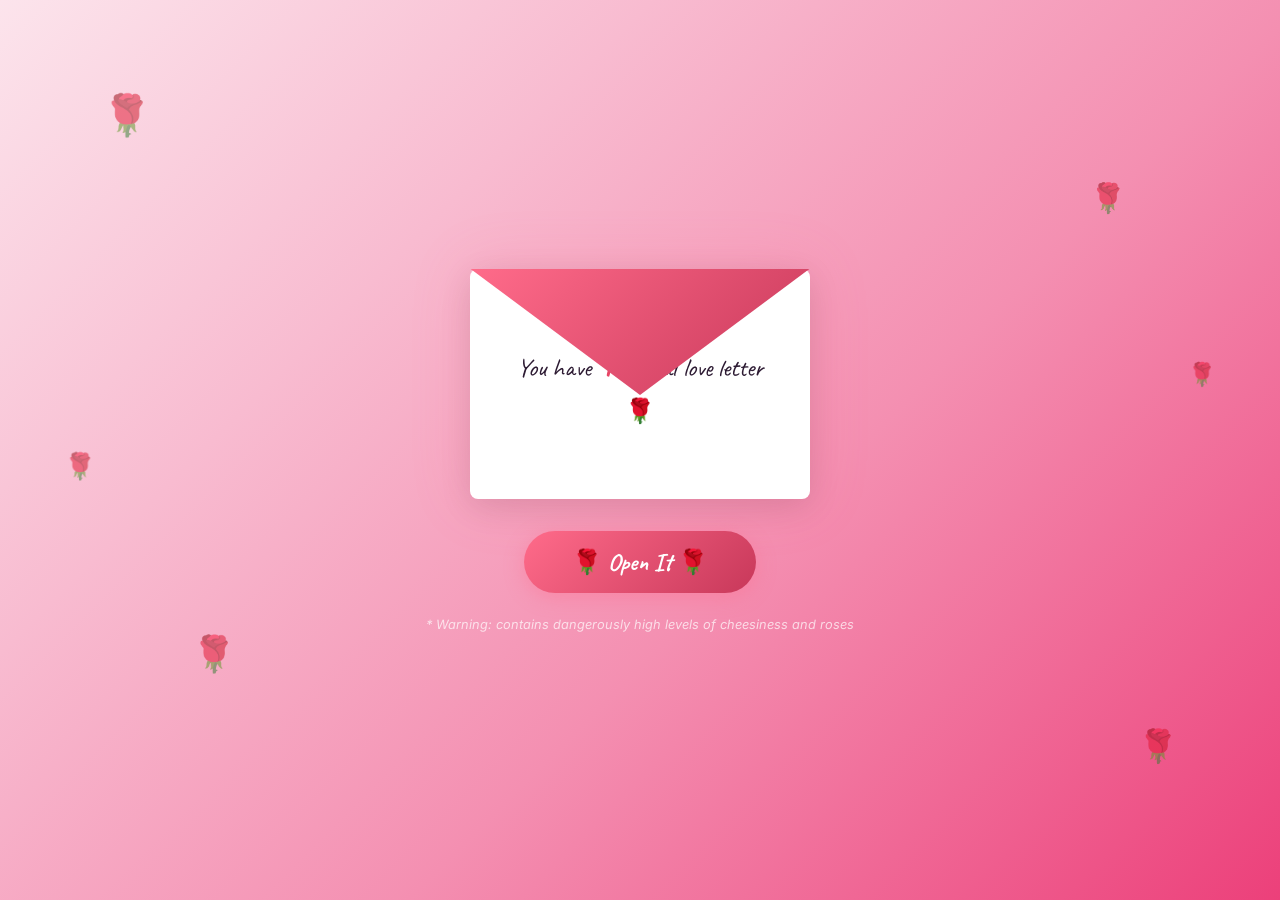
<file: for-my-love/index.html>
<!DOCTYPE html>
<html lang="en">
<head>
  <meta charset="UTF-8">
  <meta name="viewport" content="width=device-width, initial-scale=1.0">
  <title>For You</title>
  <link rel="preconnect" href="https://fonts.googleapis.com">
  <link href="https://fonts.googleapis.com/css2?family=Caveat:wght@400;700&family=Inter:wght@400;600;700&family=Playfair+Display:ital,wght@0,700;1,700&display=swap" rel="stylesheet">
  <link rel="stylesheet" href="style.css">
</head>
<body>

  <!-- ═══ FALLING PETALS (always visible) ═══ -->
  <div class="petals" id="petals" aria-hidden="true"></div>

  <!-- ═══ SPARKLE CURSOR TRAIL ═══ -->
  <div class="sparkle-container" id="sparkle-container" aria-hidden="true"></div>

  <!-- ═══ ENTRY SCREEN ═══ -->
  <div id="entry" class="entry">
    <div class="entry__roses" aria-hidden="true">
      <span class="entry__rose entry__rose--1">&#127801;</span>
      <span class="entry__rose entry__rose--2">&#127801;</span>
      <span class="entry__rose entry__rose--3">&#127801;</span>
      <span class="entry__rose entry__rose--4">&#127801;</span>
      <span class="entry__rose entry__rose--5">&#127801;</span>
      <span class="entry__rose entry__rose--6">&#127801;</span>
    </div>
    <div class="entry__envelope" id="envelope">
      <div class="entry__envelope-flap"></div>
      <div class="entry__envelope-body">
        <div class="entry__letter">
          <p class="entry__letter-text">You have <span class="wiggle">1</span> unread love letter</p>
          <p class="entry__letter-rose">&#127801;</p>
        </div>
      </div>
    </div>
    <button class="entry__btn" id="open-btn">&#127801; Open It &#127801;</button>
    <p class="entry__warning">* Warning: contains dangerously high levels of cheesiness and roses</p>
  </div>

  <!-- ═══ MAIN SITE ═══ -->
  <div id="site" class="site">

    <!-- ─── Hero ─── -->
    <section class="hero">
      <div class="hero__glow"></div>
      <h1 class="hero__title">
        <span class="hero__line">Hey You,</span>
        <span class="hero__line hero__line--big">Yeah, You. &#127801;</span>
      </h1>
      <p class="hero__sub">The one who steals the blanket every single night.</p>
      <div class="hero__scroll-hint">
        <span class="hero__scroll-text">Scroll down, beautiful</span>
        <span class="hero__scroll-arrow">&#8595;</span>
      </div>
    </section>

    <!-- ─── Reasons ─── -->
    <section class="reasons">
      <h2 class="section-title">Reasons I Like You <span class="tiny">(short version, the full list crashed my browser)</span></h2>
      <div class="reasons__grid">
        <div class="reason-card" data-tilt>
          <div class="reason-card__num">01</div>
          <div class="reason-card__rose">&#127801;</div>
          <p class="reason-card__text">Your laugh. It's my favorite sound in the whole world. Yes, even better than the microwave beep.</p>
        </div>
        <div class="reason-card" data-tilt>
          <div class="reason-card__num">02</div>
          <div class="reason-card__rose">&#127801;</div>
          <p class="reason-card__text">The way you pretend to be mad but can't keep a straight face for more than 3 seconds.</p>
        </div>
        <div class="reason-card" data-tilt>
          <div class="reason-card__num">03</div>
          <div class="reason-card__rose">&#127801;</div>
          <p class="reason-card__text">You make even the boring days feel like an adventure. Grocery shopping with you? Peak entertainment.</p>
        </div>
        <div class="reason-card" data-tilt>
          <div class="reason-card__num">04</div>
          <div class="reason-card__rose">&#127801;</div>
          <p class="reason-card__text">Your terrible jokes. They're so bad they circle all the way back to being hilarious.</p>
        </div>
        <div class="reason-card" data-tilt>
          <div class="reason-card__num">05</div>
          <div class="reason-card__rose">&#127801;</div>
          <p class="reason-card__text">That thing you do where you zone out and then come back with the most random thought ever. Never change.</p>
        </div>
        <div class="reason-card" data-tilt>
          <div class="reason-card__num">06</div>
          <div class="reason-card__rose">&#127801;</div>
          <p class="reason-card__text">You put up with me. That alone deserves an award. Maybe a trophy. Definitely a snack.</p>
        </div>
      </div>
    </section>

    <!-- ─── Photo Wall ─── -->
    <!-- ============================================
         HOW TO ADD YOUR PHOTOS:
         1. Put your photos in the "photos/" folder
         2. Name them: photo1.jpg, photo2.jpg, photo3.jpg, photo4.jpg
         3. Change src="photos/photo1.svg" to src="photos/photo1.jpg" (etc.)
         4. Update the captions below each photo!
         ============================================ -->
    <section class="photos">
      <h2 class="section-title">The Evidence <span class="tiny">(exhibit A through cute)</span></h2>
      <div class="photos__wall">
        <div class="photo-frame photo-frame--1">
          <div class="photo-frame__placeholder">
            <img src="photos/photo1.svg" alt="Us being cute" class="photo-frame__img">
            <div class="photo-frame__replace-me">
              <span class="photo-frame__replace-icon">&#128247;</span>
              <span>REPLACE WITH<br>YOUR PHOTO</span>
              <span class="photo-frame__replace-file">photo1.jpg</span>
            </div>
          </div>
          <div class="photo-frame__caption">This one. This is the one that gets me every time. &#127801;</div>
          <div class="photo-frame__tape"></div>
        </div>
        <div class="photo-frame photo-frame--2">
          <div class="photo-frame__placeholder">
            <img src="photos/photo2.svg" alt="More evidence of cuteness" class="photo-frame__img">
            <div class="photo-frame__replace-me">
              <span class="photo-frame__replace-icon">&#128247;</span>
              <span>REPLACE WITH<br>YOUR PHOTO</span>
              <span class="photo-frame__replace-file">photo2.jpg</span>
            </div>
          </div>
          <div class="photo-frame__caption">Objectively the best-looking couple. I don't make the rules.</div>
          <div class="photo-frame__tape"></div>
        </div>
        <div class="photo-frame photo-frame--3">
          <div class="photo-frame__placeholder">
            <img src="photos/photo3.svg" alt="Even more cuteness" class="photo-frame__img">
            <div class="photo-frame__replace-me">
              <span class="photo-frame__replace-icon">&#128247;</span>
              <span>REPLACE WITH<br>YOUR PHOTO</span>
              <span class="photo-frame__replace-file">photo3.jpg</span>
            </div>
          </div>
          <div class="photo-frame__caption">Remember this? I was thinking about food. You were being adorable. Business as usual.</div>
          <div class="photo-frame__tape"></div>
        </div>
        <div class="photo-frame photo-frame--4">
          <div class="photo-frame__placeholder">
            <img src="photos/photo4.svg" alt="Peak cuteness achieved" class="photo-frame__img">
            <div class="photo-frame__replace-me">
              <span class="photo-frame__replace-icon">&#128247;</span>
              <span>REPLACE WITH<br>YOUR PHOTO</span>
              <span class="photo-frame__replace-file">photo4.jpg</span>
            </div>
          </div>
          <div class="photo-frame__caption">Scientists confirm: we are, in fact, that couple. Sorry not sorry. &#127801;</div>
          <div class="photo-frame__tape"></div>
        </div>
      </div>
    </section>

    <!-- ─── Rose Garden ─── -->
    <section class="garden">
      <h2 class="section-title">A Rose For Every Day <span class="tiny">(click them, they bloom for you)</span></h2>
      <div class="garden__field" id="garden-field">
        <div class="garden__row" id="garden-row"></div>
      </div>
      <div class="garden__counter">Roses bloomed: <span id="rose-count">0</span></div>
    </section>

    <!-- ─── The Quiz ─── -->
    <section class="quiz">
      <h2 class="section-title">Pop Quiz &#127801;</h2>
      <div class="quiz__container" id="quiz">
        <div class="quiz__question" id="quiz-question">Do you know how amazing you are?</div>
        <div class="quiz__options" id="quiz-options">
          <button class="quiz__option" data-answer="wrong">A little bit</button>
          <button class="quiz__option" data-answer="wrong">Pretty amazing, I guess</button>
          <button class="quiz__option" data-answer="wrong">Extremely amazing</button>
          <button class="quiz__option" data-answer="right">All of the above (but more)</button>
        </div>
        <div class="quiz__result" id="quiz-result"></div>
      </div>
    </section>

    <!-- ─── Compliment Generator ─── -->
    <section class="compliments">
      <h2 class="section-title">Emergency Compliment Button</h2>
      <p class="compliments__sub">For when you need a reminder (which you shouldn't, but here we are)</p>
      <div class="compliments__display" id="compliment-display">Press the button. I dare you.</div>
      <button class="compliments__btn" id="compliment-btn">
        <span class="compliments__btn-text">&#127801; Hit Me &#127801;</span>
      </button>
      <div class="compliments__counter">Compliments dispensed: <span id="compliment-count">0</span></div>
    </section>

    <!-- ─── Love Meter ─── -->
    <section class="meter">
      <h2 class="section-title">Official Love Meter</h2>
      <div class="meter__container">
        <div class="meter__bar">
          <div class="meter__fill" id="meter-fill"></div>
          <div class="meter__label" id="meter-label">Click to measure</div>
        </div>
        <button class="meter__btn" id="meter-btn">Measure Love</button>
        <div class="meter__verdict" id="meter-verdict"></div>
      </div>
    </section>

    <!-- ─── Steal My Heart ─── -->
    <section class="steal-heart">
      <h2 class="section-title">Can You Steal My Heart? <span class="tiny">(spoiler: you already did)</span></h2>
      <div class="steal-heart__area" id="steal-heart-area">
        <span class="steal-heart__target" id="steal-heart-target">&#10084;&#65039;</span>
      </div>
      <div class="steal-heart__score" id="steal-heart-score">Try to catch it!</div>
      <div class="steal-heart__msg" id="steal-heart-msg"></div>
    </section>

    <!-- ─── Promise Notes ─── -->
    <section class="promises">
      <h2 class="section-title">My Promises <span class="tiny">(legally binding, probably)</span></h2>
      <div class="promises__scroll">
        <div class="promise-note">
          <p>I promise to always let you pick the movie (even when you pick the same one for the 47th time). &#127801;</p>
        </div>
        <div class="promise-note">
          <p>I promise to pretend I didn't eat the last slice. Badly. With crumbs on my face.</p>
        </div>
        <div class="promise-note">
          <p>I promise to be your personal heater in winter and to not complain when you put your ice-cold feet on me. Much. &#127801;</p>
        </div>
        <div class="promise-note">
          <p>I promise to always hype you up, even when you're wearing that outfit I have opinions about.</p>
        </div>
        <div class="promise-note">
          <p>I promise to buy you roses randomly, not just on special days. Because every day with you IS special. &#127801;</p>
        </div>
        <div class="promise-note">
          <p>I promise to build you random websites at 2am because that's apparently how I show love.</p>
        </div>
      </div>
    </section>

    <!-- ─── Final ─── -->
    <section class="final">
      <div class="final__content">
        <p class="final__text">In case it wasn't obvious enough...</p>
        <h2 class="final__big" id="final-text">I really, really like your face.</h2>
        <p class="final__small">And the rest of you too, I suppose. &#127801;</p>
        <div class="final__hearts" id="heart-explosion"></div>
      </div>
      <div class="final__bouquet" id="final-bouquet">
        <span class="final__bouquet-rose">&#127801;</span>
        <span class="final__bouquet-rose">&#127801;</span>
        <span class="final__bouquet-rose">&#127801;</span>
        <span class="final__bouquet-rose">&#127801;</span>
        <span class="final__bouquet-rose">&#127801;</span>
        <span class="final__bouquet-rose">&#127801;</span>
        <span class="final__bouquet-rose">&#127801;</span>
      </div>
      <button class="final__replay" id="replay-btn">Read it again (you know you want to) &#127801;</button>
    </section>

  </div>

  <script src="script.js"></script>
</body>
</html>
</file>
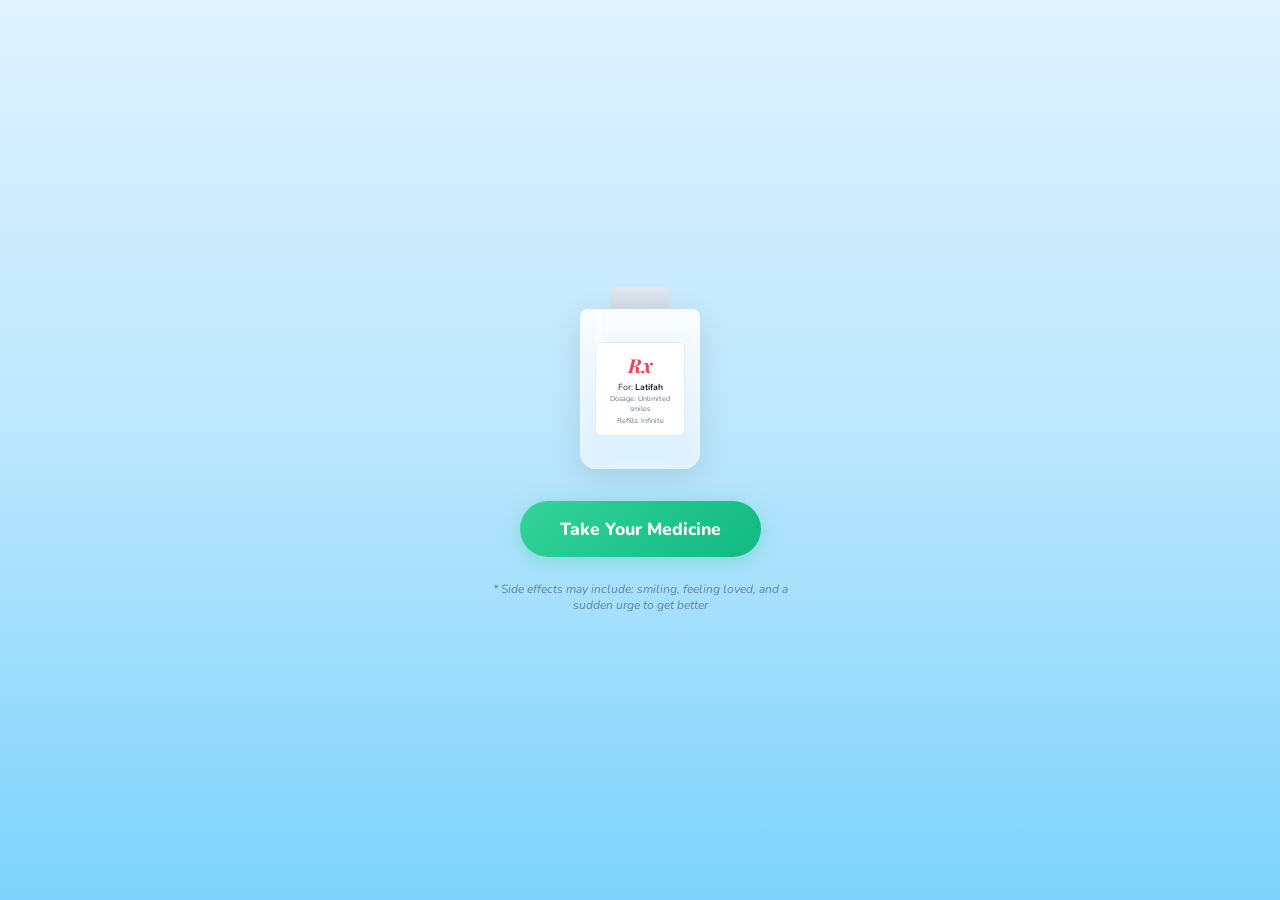
<file: get-well-soon/index.html>
<!DOCTYPE html>
<html lang="en">
<head>
  <meta charset="UTF-8">
  <meta name="viewport" content="width=device-width, initial-scale=1.0, user-scalable=no">
  <title>Get Well Soon, Latifah</title>
  <link rel="preconnect" href="https://fonts.googleapis.com">
  <link href="https://fonts.googleapis.com/css2?family=Caveat:wght@400;700&family=Nunito:wght@400;600;700;800&family=Playfair+Display:ital,wght@0,700;1,700&display=swap" rel="stylesheet">
  <link rel="stylesheet" href="style.css">
</head>
<body>

  <!-- ═══ MEDICINE BOTTLE ENTRY ═══ -->
  <div id="entry" class="entry">
    <div class="entry__bottle" id="bottle">
      <div class="entry__bottle-cap"></div>
      <div class="entry__bottle-body">
        <div class="entry__bottle-label">
          <p class="entry__bottle-rx">Rx</p>
          <p class="entry__bottle-name">For: <strong>Latifah</strong></p>
          <p class="entry__bottle-dose">Dosage: Unlimited smiles</p>
          <p class="entry__bottle-refill">Refills: Infinite</p>
        </div>
      </div>
    </div>
    <button class="entry__btn" id="open-btn">Take Your Medicine</button>
    <p class="entry__sub">* Side effects may include: smiling, feeling loved, and a sudden urge to get better</p>
  </div>

  <!-- ═══ FLOATING BUBBLES ═══ -->
  <div class="bubbles" id="bubbles" aria-hidden="true"></div>

  <!-- ═══ MAIN SITE ═══ -->
  <div id="site" class="site">

    <!-- ─── Hero ─── -->
    <section class="hero">
      <div class="hero__sun" id="hero-sun">
        <div class="hero__sun-face">
          <div class="hero__sun-eye hero__sun-eye--left"></div>
          <div class="hero__sun-eye hero__sun-eye--right"></div>
          <div class="hero__sun-mouth"></div>
        </div>
      </div>
      <h1 class="hero__title">
        <span class="hero__line">Hey Latifah,</span>
        <span class="hero__line hero__line--big">Get Well Soon!</span>
      </h1>
      <p class="hero__sub">I know you're not feeling great right now, but I'm here. Always.</p>
      <div class="hero__cloud hero__cloud--1"></div>
      <div class="hero__cloud hero__cloud--2"></div>
      <div class="hero__cloud hero__cloud--3"></div>
    </section>

    <!-- ─── Prescription ─── -->
    <section class="prescription">
      <h2 class="section-title">Doctor's Orders</h2>
      <div class="prescription__pad">
        <div class="prescription__header">
          <span class="prescription__rx">Rx</span>
          <span class="prescription__patient">Patient: Latifah (The Most Beautiful One)</span>
        </div>
        <ul class="prescription__list">
          <li class="prescription__item" data-check>
            <span class="prescription__check"></span>
            <span>Lots of rest (no arguing on this one)</span>
          </li>
          <li class="prescription__item" data-check>
            <span class="prescription__check"></span>
            <span>Warm soup delivered with love</span>
          </li>
          <li class="prescription__item" data-check>
            <span class="prescription__check"></span>
            <span>At least 10 hugs per day (minimum)</span>
          </li>
          <li class="prescription__item" data-check>
            <span class="prescription__check"></span>
            <span>Binge-watching your favorite show guilt-free</span>
          </li>
          <li class="prescription__item" data-check>
            <span class="prescription__check"></span>
            <span>Being spoiled rotten until further notice</span>
          </li>
          <li class="prescription__item" data-check>
            <span class="prescription__check"></span>
            <span>Reading this website whenever you need a smile</span>
          </li>
        </ul>
        <div class="prescription__sig">
          <p>Signed: Your Personal Nurse (who can't actually cook, but will try)</p>
        </div>
      </div>
    </section>

    <!-- ─── Hug Counter ─── -->
    <section class="hugs">
      <h2 class="section-title">Virtual Hug Machine</h2>
      <p class="hugs__sub">Every tap sends a real hug through the internet. It's science.</p>
      <div class="hugs__bear" id="hug-bear">
        <div class="hugs__bear-body">
          <div class="hugs__bear-ear hugs__bear-ear--left"></div>
          <div class="hugs__bear-ear hugs__bear-ear--right"></div>
          <div class="hugs__bear-face">
            <div class="hugs__bear-eye hugs__bear-eye--left"></div>
            <div class="hugs__bear-eye hugs__bear-eye--right"></div>
            <div class="hugs__bear-nose"></div>
            <div class="hugs__bear-mouth" id="bear-mouth"></div>
          </div>
          <div class="hugs__bear-arm hugs__bear-arm--left" id="bear-arm-left"></div>
          <div class="hugs__bear-arm hugs__bear-arm--right" id="bear-arm-right"></div>
        </div>
      </div>
      <button class="hugs__btn" id="hug-btn">Hug Me!</button>
      <div class="hugs__counter">Hugs sent: <span id="hug-count">0</span></div>
      <div class="hugs__msg" id="hug-msg"></div>
    </section>

    <!-- ─── Mood Picker ─── -->
    <section class="mood">
      <h2 class="section-title">How Are You Feeling?</h2>
      <p class="mood__sub">Tap how you feel and I'll make it better</p>
      <div class="mood__options">
        <button class="mood__face" data-mood="sick">
          <span class="mood__emoji">&#129314;</span>
          <span class="mood__label">Ugh</span>
        </button>
        <button class="mood__face" data-mood="tired">
          <span class="mood__emoji">&#128564;</span>
          <span class="mood__label">Sleepy</span>
        </button>
        <button class="mood__face" data-mood="meh">
          <span class="mood__emoji">&#128528;</span>
          <span class="mood__label">Meh</span>
        </button>
        <button class="mood__face" data-mood="okay">
          <span class="mood__emoji">&#128578;</span>
          <span class="mood__label">Okay</span>
        </button>
        <button class="mood__face" data-mood="better">
          <span class="mood__emoji">&#128513;</span>
          <span class="mood__label">Better!</span>
        </button>
      </div>
      <div class="mood__response" id="mood-response"></div>
    </section>

    <!-- ─── Things I'll Do ─── -->
    <section class="promises">
      <h2 class="section-title">While You're Sick, I Will...</h2>
      <div class="promises__cards">
        <div class="promise-card">
          <div class="promise-card__icon">&#127858;</div>
          <p>Make you tea. Bad tea, probably, but it's the thought that counts.</p>
        </div>
        <div class="promise-card">
          <div class="promise-card__icon">&#128250;</div>
          <p>Let you have the remote. Yes, even during the game. That's how serious this is.</p>
        </div>
        <div class="promise-card">
          <div class="promise-card__icon">&#128716;</div>
          <p>Fluff your pillows exactly 47 times until you say it's comfortable.</p>
        </div>
        <div class="promise-card">
          <div class="promise-card__icon">&#127836;</div>
          <p>Attempt to make soup. Google will be my co-chef. No promises on taste.</p>
        </div>
        <div class="promise-card">
          <div class="promise-card__icon">&#128241;</div>
          <p>Text you every 5 minutes to check on you. Annoying? Maybe. Loving? Absolutely.</p>
        </div>
        <div class="promise-card">
          <div class="promise-card__icon">&#127801;</div>
          <p>Bring you roses. Because even when you're sick, you deserve flowers.</p>
        </div>
      </div>
    </section>

    <!-- ─── Healing Progress Bar ─── -->
    <section class="healing">
      <h2 class="section-title">Your Healing Progress</h2>
      <div class="healing__bar-container">
        <div class="healing__bar">
          <div class="healing__fill" id="healing-fill">
            <span class="healing__percent" id="healing-percent">0%</span>
          </div>
        </div>
        <button class="healing__boost" id="healing-boost">Send Love Boost</button>
        <div class="healing__stages">
          <span class="healing__stage" data-at="0">&#129314;</span>
          <span class="healing__stage" data-at="25">&#128567;</span>
          <span class="healing__stage" data-at="50">&#128528;</span>
          <span class="healing__stage" data-at="75">&#128578;</span>
          <span class="healing__stage" data-at="100">&#129321;</span>
        </div>
      </div>
    </section>

    <!-- ─── Joke Machine ─── -->
    <section class="jokes">
      <h2 class="section-title">Bad Jokes To Make You Smile</h2>
      <p class="jokes__sub">They say laughter is the best medicine. So here's some questionable medicine.</p>
      <div class="jokes__card" id="joke-card">
        <div class="jokes__question" id="joke-question">Why did the sick person go to the doctor?</div>
        <div class="jokes__answer" id="joke-answer">Because they didn't feel well! (ba dum tss)</div>
        <button class="jokes__reveal" id="joke-reveal">Show Punchline</button>
      </div>
      <button class="jokes__next" id="joke-next">Next Joke</button>
    </section>

    <!-- ─── Warm Message ─── -->
    <section class="message">
      <div class="message__card">
        <div class="message__hearts" id="msg-hearts"></div>
        <h2 class="message__title">Latifah,</h2>
        <p class="message__text">
          I know being sick is the worst. Your body is fighting hard right now,
          and I wish I could fight it for you. But since I can't punch a cold in the face,
          I built you this instead.
        </p>
        <p class="message__text">
          Every time you smile reading this, you're already getting better.
          That's not science, that's just you being incredible.
        </p>
        <p class="message__text message__text--bold">
          Rest up, drink your water, and know that someone thinks you're
          absolutely amazing &mdash; even with a runny nose.
        </p>
        <p class="message__sign">All my love, always &#10084;&#65039;</p>
      </div>
    </section>

    <!-- ─── Final ─── -->
    <section class="final">
      <div class="final__content">
        <div class="final__emoji-rain" id="emoji-rain"></div>
        <p class="final__pre">Remember...</p>
        <h2 class="final__big">You're tougher than whatever this is.</h2>
        <p class="final__sub">And way, WAY cuter too.</p>
        <button class="final__btn" id="final-btn">Send Yourself One More Hug</button>
      </div>
    </section>

  </div>

  <script src="script.js"></script>
</body>
</html>
</file>
<file: for-my-love/style.css>
/* ═══════════════════════════════════════════════
   FOR MY LOVE — Styles (Rose Edition)
   ═══════════════════════════════════════════════ */

*, *::before, *::after {
  margin: 0;
  padding: 0;
  box-sizing: border-box;
}

:root {
  --pink: #ff6b8a;
  --pink-light: #ffd4dc;
  --pink-dark: #e84565;
  --rose: #c8385a;
  --rose-light: #f5a0b5;
  --rose-deep: #9e1b3c;
  --peach: #ffb088;
  --lavender: #c4b5fd;
  --mint: #86efac;
  --cream: #fef7f0;
  --text: #2d1b33;
  --text-light: #6b5876;
  --radius: 16px;
  --shadow: 0 4px 24px rgba(45, 27, 51, 0.08);
  --shadow-hover: 0 8px 40px rgba(255, 107, 138, 0.2);
}

html {
  scroll-behavior: smooth;
}

body {
  font-family: 'Inter', sans-serif;
  background: var(--cream);
  color: var(--text);
  overflow-x: hidden;
  -webkit-font-smoothing: antialiased;
  cursor: default;
}

.section-title {
  font-family: 'Playfair Display', serif;
  font-size: clamp(2rem, 5vw, 3.5rem);
  text-align: center;
  margin-bottom: 1rem;
  color: var(--text);
}

.tiny {
  display: block;
  font-family: 'Caveat', cursive;
  font-size: clamp(1rem, 2.5vw, 1.4rem);
  color: var(--text-light);
  font-weight: 400;
  margin-top: 0.25rem;
}

/* ─── Falling Rose Petals ──────────────────── */

.petals {
  position: fixed;
  inset: 0;
  pointer-events: none;
  z-index: 9998;
  overflow: hidden;
}

.petal {
  position: absolute;
  top: -40px;
  width: 18px;
  height: 18px;
  background: radial-gradient(ellipse at 30% 30%, #ffb3c1 0%, #e84565 60%, #c8385a 100%);
  border-radius: 50% 0 50% 50%;
  opacity: 0.7;
  animation: petal-fall linear forwards;
  pointer-events: none;
  filter: blur(0.5px);
}

.petal--alt {
  background: radial-gradient(ellipse at 30% 30%, #ffd4dc 0%, #ff6b8a 60%, #e84565 100%);
  border-radius: 0 50% 50% 50%;
}

.petal--deep {
  background: radial-gradient(ellipse at 30% 30%, #f5a0b5 0%, #9e1b3c 60%, #7a1430 100%);
  border-radius: 50% 50% 0 50%;
}

@keyframes petal-fall {
  0% {
    transform: translateX(0) rotate(0deg) scale(1);
    opacity: 0;
  }
  10% {
    opacity: 0.7;
  }
  100% {
    transform: translateX(var(--drift, 80px)) rotate(var(--spin, 360deg)) scale(0.4);
    opacity: 0;
    top: 105vh;
  }
}

/* ─── Sparkle Cursor Trail ─────────────────── */

.sparkle-container {
  position: fixed;
  inset: 0;
  pointer-events: none;
  z-index: 9997;
}

.sparkle {
  position: absolute;
  width: 6px;
  height: 6px;
  border-radius: 50%;
  background: radial-gradient(circle, #fff 0%, #ffd700 50%, transparent 100%);
  pointer-events: none;
  animation: sparkle-fade 0.8s ease forwards;
}

.sparkle--rose {
  background: radial-gradient(circle, #fff 0%, var(--pink) 50%, transparent 100%);
}

@keyframes sparkle-fade {
  0% {
    transform: scale(1);
    opacity: 1;
  }
  100% {
    transform: scale(0) translateY(-20px);
    opacity: 0;
  }
}

/* ─── Entry Screen ─────────────────────────── */

.entry {
  position: fixed;
  inset: 0;
  z-index: 1000;
  display: flex;
  flex-direction: column;
  align-items: center;
  justify-content: center;
  background: linear-gradient(135deg, #fce4ec 0%, #f8bbd0 30%, #f48fb1 60%, #ec407a 100%);
  transition: opacity 1s ease, transform 1s ease;
  overflow: hidden;
}

.entry--hidden {
  opacity: 0;
  transform: scale(1.15);
  pointer-events: none;
}

.entry__roses {
  position: absolute;
  inset: 0;
  pointer-events: none;
}

.entry__rose {
  position: absolute;
  font-size: 2rem;
  animation: float-rose 6s ease-in-out infinite;
  opacity: 0.5;
}

.entry__rose--1 { top: 10%; left: 8%; animation-delay: 0s; font-size: 2.5rem; }
.entry__rose--2 { top: 20%; right: 12%; animation-delay: 1s; font-size: 1.8rem; }
.entry__rose--3 { bottom: 25%; left: 15%; animation-delay: 2s; font-size: 2.2rem; }
.entry__rose--4 { bottom: 15%; right: 8%; animation-delay: 0.5s; font-size: 2rem; }
.entry__rose--5 { top: 50%; left: 5%; animation-delay: 3s; font-size: 1.6rem; }
.entry__rose--6 { top: 40%; right: 5%; animation-delay: 1.5s; font-size: 1.4rem; }

@keyframes float-rose {
  0%, 100% { transform: translateY(0) rotate(0deg); }
  25% { transform: translateY(-15px) rotate(5deg); }
  50% { transform: translateY(-8px) rotate(-3deg); }
  75% { transform: translateY(-20px) rotate(8deg); }
}

.entry__envelope {
  position: relative;
  width: clamp(220px, 50vw, 340px);
  height: clamp(150px, 35vw, 230px);
  cursor: pointer;
  perspective: 800px;
  animation: envelope-float 3s ease-in-out infinite;
}

@keyframes envelope-float {
  0%, 100% { transform: translateY(0); }
  50% { transform: translateY(-10px); }
}

.entry__envelope-body {
  width: 100%;
  height: 100%;
  background: #fff;
  border-radius: 8px;
  box-shadow: 0 8px 32px rgba(0,0,0,0.1), 0 0 60px rgba(255, 107, 138, 0.2);
  display: flex;
  align-items: center;
  justify-content: center;
  overflow: hidden;
  position: relative;
  z-index: 1;
}

.entry__envelope-flap {
  position: absolute;
  top: 0;
  left: 0;
  width: 100%;
  height: 55%;
  background: linear-gradient(135deg, var(--pink) 0%, var(--rose) 100%);
  clip-path: polygon(0 0, 50% 100%, 100% 0);
  z-index: 2;
  transform-origin: top center;
  transition: transform 0.6s cubic-bezier(0.34, 1.56, 0.64, 1);
}

.entry__envelope:hover .entry__envelope-flap,
.entry__envelope--open .entry__envelope-flap {
  transform: rotateX(180deg);
}

.entry__letter {
  padding: 1.5rem;
  text-align: center;
}

.entry__letter-text {
  font-family: 'Caveat', cursive;
  font-size: clamp(1.2rem, 3vw, 1.6rem);
  color: var(--text);
  line-height: 1.4;
}

.entry__letter-rose {
  font-size: 1.5rem;
  margin-top: 0.5rem;
  animation: wiggle 1s ease-in-out infinite alternate;
}

.wiggle {
  display: inline-block;
  animation: wiggle 0.5s ease-in-out infinite alternate;
  color: var(--pink-dark);
  font-weight: 700;
  font-size: 1.3em;
}

@keyframes wiggle {
  from { transform: rotate(-8deg) scale(1); }
  to { transform: rotate(8deg) scale(1.1); }
}

.entry__btn {
  margin-top: 2rem;
  padding: 1rem 3rem;
  font-family: 'Caveat', cursive;
  font-size: 1.5rem;
  font-weight: 700;
  color: #fff;
  background: linear-gradient(135deg, var(--pink), var(--rose));
  border: none;
  border-radius: 50px;
  cursor: pointer;
  transition: all 0.3s ease;
  box-shadow: 0 4px 20px rgba(255, 107, 138, 0.4);
  animation: pulse-btn 2s ease-in-out infinite;
  position: relative;
  z-index: 5;
}

.entry__btn:hover {
  transform: scale(1.08);
  background: linear-gradient(135deg, var(--rose), var(--rose-deep));
  box-shadow: 0 6px 28px rgba(200, 56, 90, 0.6);
}

@keyframes pulse-btn {
  0%, 100% { box-shadow: 0 4px 20px rgba(255, 107, 138, 0.4); }
  50% { box-shadow: 0 4px 50px rgba(255, 107, 138, 0.8); }
}

.entry__warning {
  margin-top: 1.5rem;
  font-size: 0.8rem;
  color: rgba(255,255,255,0.7);
  font-style: italic;
  position: relative;
  z-index: 5;
}

/* ─── Site Container ───────────────────────── */

.site {
  display: none;
}

.site--visible {
  display: block;
  animation: fadeUp 1s ease forwards;
}

@keyframes fadeUp {
  from { opacity: 0; transform: translateY(30px); }
  to { opacity: 1; transform: translateY(0); }
}

/* ─── Hero ─────────────────────────────────── */

.hero {
  min-height: 100vh;
  display: flex;
  flex-direction: column;
  align-items: center;
  justify-content: center;
  text-align: center;
  padding: 2rem;
  position: relative;
  overflow: hidden;
  background: linear-gradient(180deg, var(--cream) 0%, #fff 50%, #fef0f5 100%);
}

.hero__glow {
  position: absolute;
  width: 400px;
  height: 400px;
  border-radius: 50%;
  background: radial-gradient(circle, rgba(255, 107, 138, 0.15) 0%, transparent 70%);
  animation: glow-pulse 4s ease-in-out infinite;
  pointer-events: none;
}

@keyframes glow-pulse {
  0%, 100% { transform: scale(1); opacity: 0.5; }
  50% { transform: scale(1.4); opacity: 1; }
}

.hero__title {
  font-family: 'Playfair Display', serif;
  position: relative;
  z-index: 1;
}

.hero__line {
  display: block;
  font-size: clamp(1.8rem, 4vw, 3rem);
  opacity: 0;
  animation: slideIn 0.8s ease forwards;
  color: var(--text-light);
}

.hero__line--big {
  font-size: clamp(3rem, 8vw, 6rem);
  color: var(--pink);
  animation-delay: 0.4s;
  font-style: italic;
  text-shadow: 0 0 40px rgba(255, 107, 138, 0.3);
}

@keyframes slideIn {
  from { opacity: 0; transform: translateY(30px) scale(0.95); }
  to { opacity: 1; transform: translateY(0) scale(1); }
}

.hero__sub {
  margin-top: 1.5rem;
  font-family: 'Caveat', cursive;
  font-size: clamp(1.2rem, 3vw, 1.8rem);
  color: var(--text-light);
  opacity: 0;
  animation: slideIn 0.8s ease 0.8s forwards;
  position: relative;
  z-index: 1;
}

.hero__scroll-hint {
  position: absolute;
  bottom: 3rem;
  display: flex;
  flex-direction: column;
  align-items: center;
  gap: 0.5rem;
  opacity: 0;
  animation: slideIn 0.8s ease 1.5s forwards;
}

.hero__scroll-text {
  font-family: 'Caveat', cursive;
  font-size: 1.1rem;
  color: var(--text-light);
}

.hero__scroll-arrow {
  font-size: 1.5rem;
  color: var(--pink);
  animation: bounce-arrow 1.5s ease-in-out infinite;
}

@keyframes bounce-arrow {
  0%, 100% { transform: translateY(0); }
  50% { transform: translateY(8px); }
}

/* ─── Scroll Reveal ────────────────────────── */

.reveal {
  opacity: 0;
  transform: translateY(40px);
  transition: opacity 0.8s ease, transform 0.8s ease;
}

.reveal--visible {
  opacity: 1;
  transform: translateY(0);
}

/* ─── Reasons Section ──────────────────────── */

.reasons {
  padding: 6rem 2rem;
  max-width: 1100px;
  margin: 0 auto;
}

.reasons__grid {
  display: grid;
  grid-template-columns: repeat(auto-fit, minmax(300px, 1fr));
  gap: 1.5rem;
  margin-top: 3rem;
}

.reason-card {
  background: #fff;
  border-radius: var(--radius);
  padding: 2rem;
  box-shadow: var(--shadow);
  transition: all 0.4s cubic-bezier(0.34, 1.56, 0.64, 1);
  cursor: default;
  position: relative;
  overflow: hidden;
}

.reason-card::before {
  content: '';
  position: absolute;
  top: 0;
  left: 0;
  width: 4px;
  height: 100%;
  background: linear-gradient(180deg, var(--rose), var(--pink));
  border-radius: 4px 0 0 4px;
}

.reason-card:hover {
  transform: translateY(-6px) rotate(-1deg);
  box-shadow: var(--shadow-hover);
}

.reason-card:nth-child(even):hover {
  transform: translateY(-6px) rotate(1deg);
}

.reason-card__num {
  font-family: 'Playfair Display', serif;
  font-size: 2.5rem;
  color: var(--pink-light);
  font-weight: 700;
  line-height: 1;
  margin-bottom: 0.75rem;
}

.reason-card__rose {
  position: absolute;
  top: 1rem;
  right: 1rem;
  font-size: 1.3rem;
  opacity: 0;
  transform: scale(0) rotate(-45deg);
  transition: all 0.4s cubic-bezier(0.34, 1.56, 0.64, 1);
}

.reason-card:hover .reason-card__rose {
  opacity: 1;
  transform: scale(1) rotate(0deg);
}

.reason-card__text {
  font-size: 1.05rem;
  line-height: 1.6;
  color: var(--text);
}

/* ─── Photo Wall ───────────────────────────── */

.photos {
  padding: 6rem 2rem;
  background: linear-gradient(180deg, #fff 0%, var(--pink-light) 50%, #fff 100%);
}

.photos__wall {
  max-width: 1000px;
  margin: 3rem auto 0;
  display: grid;
  grid-template-columns: repeat(2, 1fr);
  gap: 2rem;
  padding: 2rem;
}

.photo-frame {
  position: relative;
  background: #fff;
  padding: 1rem 1rem 3.5rem;
  border-radius: 4px;
  box-shadow: 0 4px 20px rgba(0,0,0,0.1);
  transition: transform 0.5s cubic-bezier(0.34, 1.56, 0.64, 1), box-shadow 0.5s ease;
}

.photo-frame--1 { transform: rotate(-3deg); }
.photo-frame--2 { transform: rotate(2deg); }
.photo-frame--3 { transform: rotate(1.5deg); }
.photo-frame--4 { transform: rotate(-2deg); }

.photo-frame:hover {
  transform: rotate(0deg) scale(1.05) !important;
  z-index: 10;
  box-shadow: 0 12px 40px rgba(200, 56, 90, 0.2);
}

.photo-frame__placeholder {
  position: relative;
  overflow: hidden;
  border-radius: 2px;
}

.photo-frame__img {
  width: 100%;
  aspect-ratio: 4/3;
  object-fit: cover;
  border-radius: 2px;
  background: linear-gradient(135deg, var(--pink-light), var(--lavender));
  display: block;
}

.photo-frame__replace-me {
  position: absolute;
  inset: 0;
  display: flex;
  flex-direction: column;
  align-items: center;
  justify-content: center;
  gap: 0.5rem;
  background: linear-gradient(135deg, rgba(200, 56, 90, 0.85), rgba(255, 107, 138, 0.85));
  color: #fff;
  font-family: 'Caveat', cursive;
  font-size: 1.3rem;
  font-weight: 700;
  text-align: center;
  animation: replace-pulse 3s ease-in-out infinite;
  border: 3px dashed rgba(255,255,255,0.6);
  border-radius: 2px;
}

.photo-frame__replace-icon {
  font-size: 2.5rem;
  animation: wiggle 1s ease-in-out infinite alternate;
}

.photo-frame__replace-file {
  font-family: 'Inter', sans-serif;
  font-size: 0.85rem;
  background: rgba(0,0,0,0.3);
  padding: 0.25rem 0.75rem;
  border-radius: 20px;
  margin-top: 0.25rem;
}

@keyframes replace-pulse {
  0%, 100% { background: linear-gradient(135deg, rgba(200, 56, 90, 0.85), rgba(255, 107, 138, 0.85)); }
  50% { background: linear-gradient(135deg, rgba(158, 27, 60, 0.9), rgba(200, 56, 90, 0.9)); }
}

.photo-frame__caption {
  position: absolute;
  bottom: 0.8rem;
  left: 1rem;
  right: 1rem;
  font-family: 'Caveat', cursive;
  font-size: 1rem;
  color: var(--text-light);
  text-align: center;
}

.photo-frame__tape {
  position: absolute;
  top: -12px;
  left: 50%;
  transform: translateX(-50%) rotate(-2deg);
  width: 60px;
  height: 24px;
  background: rgba(255, 235, 180, 0.7);
  border-radius: 2px;
}

.photo-frame--2 .photo-frame__tape { transform: translateX(-50%) rotate(3deg); }
.photo-frame--3 .photo-frame__tape { left: 30%; transform: rotate(-5deg); }

/* ─── Rose Garden ──────────────────────────── */

.garden {
  padding: 6rem 2rem;
  text-align: center;
  background: linear-gradient(180deg, #fff 0%, #fef0f5 50%, #fff 100%);
}

.garden__field {
  max-width: 800px;
  margin: 2rem auto;
  min-height: 120px;
  display: flex;
  align-items: flex-end;
  justify-content: center;
}

.garden__row {
  display: flex;
  align-items: flex-end;
  justify-content: center;
  gap: 0.3rem;
  flex-wrap: wrap;
  padding: 1rem;
}

.garden__rose {
  font-size: 0;
  cursor: pointer;
  transition: all 0.5s cubic-bezier(0.34, 1.56, 0.64, 1);
  display: inline-block;
  filter: grayscale(1) brightness(0.5);
  opacity: 0.3;
  position: relative;
}

.garden__rose--bloomed {
  font-size: 2rem;
  filter: grayscale(0) brightness(1);
  opacity: 1;
  animation: bloom 0.6s cubic-bezier(0.34, 1.56, 0.64, 1);
}

.garden__rose--seed {
  font-size: 1.2rem;
  filter: grayscale(0.5) brightness(0.7);
  opacity: 0.5;
}

@keyframes bloom {
  0% { transform: scale(0) rotate(-30deg); }
  50% { transform: scale(1.3) rotate(10deg); }
  100% { transform: scale(1) rotate(0deg); }
}

.garden__counter {
  font-family: 'Caveat', cursive;
  font-size: 1.2rem;
  color: var(--text-light);
  margin-top: 1rem;
}

/* ─── Quiz ─────────────────────────────────── */

.quiz {
  padding: 6rem 2rem;
  max-width: 700px;
  margin: 0 auto;
  text-align: center;
}

.quiz__container {
  margin-top: 2rem;
}

.quiz__question {
  font-family: 'Playfair Display', serif;
  font-size: clamp(1.4rem, 3vw, 2rem);
  font-style: italic;
  margin-bottom: 2rem;
  color: var(--text);
}

.quiz__options {
  display: flex;
  flex-direction: column;
  gap: 0.75rem;
}

.quiz__option {
  padding: 1rem 1.5rem;
  font-family: 'Inter', sans-serif;
  font-size: 1.05rem;
  background: #fff;
  border: 2px solid var(--pink-light);
  border-radius: var(--radius);
  cursor: pointer;
  transition: all 0.3s ease;
  color: var(--text);
}

.quiz__option:hover {
  border-color: var(--rose);
  background: var(--pink-light);
  transform: translateX(8px);
}

.quiz__option--wrong {
  animation: nope 0.5s ease;
  border-color: var(--peach) !important;
}

.quiz__option--right {
  background: var(--mint) !important;
  border-color: var(--mint) !important;
  animation: yay 0.6s cubic-bezier(0.34, 1.56, 0.64, 1);
}

@keyframes nope {
  0%, 100% { transform: translateX(0); }
  20% { transform: translateX(-15px); }
  40% { transform: translateX(15px); }
  60% { transform: translateX(-10px); }
  80% { transform: translateX(10px); }
}

@keyframes yay {
  0% { transform: scale(1); }
  40% { transform: scale(1.08); }
  100% { transform: scale(1); }
}

.quiz__result {
  margin-top: 1.5rem;
  font-family: 'Caveat', cursive;
  font-size: 1.5rem;
  color: var(--rose);
  min-height: 2rem;
}

/* ─── Compliments ──────────────────────────── */

.compliments {
  padding: 6rem 2rem;
  text-align: center;
  background: linear-gradient(180deg, #fff 0%, #fef0f5 100%);
}

.compliments__sub {
  font-family: 'Caveat', cursive;
  font-size: 1.2rem;
  color: var(--text-light);
  margin-bottom: 3rem;
}

.compliments__display {
  max-width: 600px;
  margin: 0 auto 2rem;
  padding: 2rem;
  font-family: 'Playfair Display', serif;
  font-size: clamp(1.3rem, 3vw, 1.8rem);
  font-style: italic;
  color: var(--text);
  background: #fff;
  border-radius: var(--radius);
  box-shadow: var(--shadow);
  min-height: 100px;
  display: flex;
  align-items: center;
  justify-content: center;
  transition: all 0.3s ease;
  position: relative;
  overflow: hidden;
}

.compliments__display::before {
  content: '';
  position: absolute;
  top: 0;
  left: 0;
  width: 100%;
  height: 3px;
  background: linear-gradient(90deg, var(--pink), var(--rose), var(--pink));
  background-size: 200% 100%;
  animation: shimmer-line 3s linear infinite;
}

@keyframes shimmer-line {
  0% { background-position: 200% 0; }
  100% { background-position: -200% 0; }
}

.compliments__display--pop {
  animation: pop 0.4s cubic-bezier(0.34, 1.56, 0.64, 1);
}

@keyframes pop {
  0% { transform: scale(0.9); opacity: 0.5; }
  100% { transform: scale(1); opacity: 1; }
}

.compliments__btn {
  padding: 1.2rem 3rem;
  font-family: 'Inter', sans-serif;
  font-size: 1.1rem;
  font-weight: 700;
  color: #fff;
  background: linear-gradient(135deg, var(--pink), var(--rose));
  border: none;
  border-radius: 50px;
  cursor: pointer;
  transition: all 0.3s ease;
  box-shadow: 0 4px 20px rgba(200, 56, 90, 0.3);
  position: relative;
  overflow: hidden;
}

.compliments__btn::after {
  content: '';
  position: absolute;
  inset: 0;
  background: linear-gradient(90deg, transparent, rgba(255,255,255,0.2), transparent);
  transform: translateX(-100%);
  transition: transform 0.5s ease;
}

.compliments__btn:hover::after {
  transform: translateX(100%);
}

.compliments__btn:hover {
  transform: scale(1.06);
  box-shadow: 0 6px 28px rgba(200, 56, 90, 0.5);
}

.compliments__btn:active {
  transform: scale(0.96);
}

.compliments__counter {
  margin-top: 1.5rem;
  font-size: 0.9rem;
  color: var(--text-light);
}

/* ─── Love Meter ───────────────────────────── */

.meter {
  padding: 6rem 2rem;
  text-align: center;
  max-width: 600px;
  margin: 0 auto;
}

.meter__container {
  margin-top: 2rem;
}

.meter__bar {
  width: 100%;
  height: 50px;
  background: #fff;
  border-radius: 25px;
  box-shadow: inset 0 2px 8px rgba(0,0,0,0.08);
  overflow: hidden;
  position: relative;
}

.meter__fill {
  height: 100%;
  width: 0%;
  background: linear-gradient(90deg, var(--pink-light), var(--pink), var(--rose), var(--rose-deep));
  border-radius: 25px;
  transition: width 2s cubic-bezier(0.34, 1.56, 0.64, 1);
  position: relative;
}

.meter__fill--animate {
  width: 100%;
}

.meter__fill--overflow {
  width: 100%;
  animation: overflow-pulse 0.5s ease infinite alternate;
}

@keyframes overflow-pulse {
  from { filter: brightness(1); }
  to { filter: brightness(1.3); }
}

.meter__label {
  position: absolute;
  inset: 0;
  display: flex;
  align-items: center;
  justify-content: center;
  font-family: 'Caveat', cursive;
  font-size: 1.2rem;
  color: var(--text-light);
  z-index: 1;
  pointer-events: none;
}

.meter__btn {
  margin-top: 1.5rem;
  padding: 0.8rem 2.5rem;
  font-family: 'Caveat', cursive;
  font-size: 1.3rem;
  font-weight: 700;
  color: var(--rose);
  background: #fff;
  border: 2px solid var(--rose);
  border-radius: 50px;
  cursor: pointer;
  transition: all 0.3s ease;
}

.meter__btn:hover {
  background: var(--rose);
  color: #fff;
}

.meter__verdict {
  margin-top: 1rem;
  font-family: 'Caveat', cursive;
  font-size: 1.4rem;
  color: var(--rose);
  min-height: 2rem;
}

/* ─── Promises ─────────────────────────────── */

.promises {
  padding: 6rem 2rem;
  background: linear-gradient(180deg, #fff 0%, #fef5f0 50%, #fff 100%);
}

.promises__scroll {
  display: flex;
  gap: 1.5rem;
  max-width: 1200px;
  margin: 3rem auto 0;
  overflow-x: auto;
  padding: 2rem 1rem;
  scroll-snap-type: x mandatory;
  -webkit-overflow-scrolling: touch;
}

.promises__scroll::-webkit-scrollbar {
  height: 6px;
}

.promises__scroll::-webkit-scrollbar-track {
  background: var(--pink-light);
  border-radius: 3px;
}

.promises__scroll::-webkit-scrollbar-thumb {
  background: var(--rose);
  border-radius: 3px;
}

.promise-note {
  flex: 0 0 280px;
  background: #fffef5;
  padding: 2rem;
  border-radius: 4px;
  box-shadow: 2px 3px 12px rgba(0,0,0,0.08);
  font-family: 'Caveat', cursive;
  font-size: 1.25rem;
  line-height: 1.5;
  color: var(--text);
  transform: rotate(-1deg);
  scroll-snap-align: center;
  transition: transform 0.3s ease;
  position: relative;
}

.promise-note:nth-child(even) {
  transform: rotate(1.5deg);
  background: #fff5f5;
}

.promise-note:nth-child(3n) {
  background: #f5f0ff;
  transform: rotate(-0.5deg);
}

.promise-note:hover {
  transform: rotate(0deg) scale(1.04);
}

.promise-note::before {
  content: '\1F339';
  position: absolute;
  top: -14px;
  left: 50%;
  transform: translateX(-50%);
  font-size: 1.3rem;
}

/* ─── Final Section ────────────────────────── */

.final {
  min-height: 100vh;
  display: flex;
  flex-direction: column;
  align-items: center;
  justify-content: center;
  text-align: center;
  padding: 4rem 2rem;
  background: linear-gradient(180deg, #fff 0%, #fce4ec 40%, #f8bbd0 100%);
  position: relative;
  overflow: hidden;
}

.final__text {
  font-family: 'Caveat', cursive;
  font-size: clamp(1.2rem, 3vw, 1.6rem);
  color: var(--text-light);
  margin-bottom: 1rem;
  position: relative;
  z-index: 1;
}

.final__big {
  font-family: 'Playfair Display', serif;
  font-size: clamp(2.5rem, 7vw, 5rem);
  color: var(--rose);
  font-style: italic;
  line-height: 1.2;
  margin-bottom: 1rem;
  text-shadow: 0 0 60px rgba(200, 56, 90, 0.3);
  position: relative;
  z-index: 1;
}

.final__small {
  font-family: 'Caveat', cursive;
  font-size: 1.3rem;
  color: var(--text-light);
  margin-top: 0.5rem;
  position: relative;
  z-index: 1;
}

.final__hearts {
  position: absolute;
  inset: 0;
  pointer-events: none;
  z-index: 0;
}

.floating-heart {
  position: absolute;
  font-size: 1.5rem;
  animation: float-up 4s ease forwards;
  pointer-events: none;
  user-select: none;
}

@keyframes float-up {
  0% {
    opacity: 1;
    transform: translateY(0) scale(0.5) rotate(0deg);
  }
  50% {
    opacity: 0.8;
  }
  100% {
    opacity: 0;
    transform: translateY(-400px) scale(1.2) rotate(20deg);
  }
}

.final__bouquet {
  margin: 2rem 0;
  display: flex;
  gap: 0.5rem;
  position: relative;
  z-index: 1;
}

.final__bouquet-rose {
  font-size: 2.5rem;
  display: inline-block;
  animation: bouquet-sway 2s ease-in-out infinite;
  cursor: pointer;
  transition: transform 0.3s ease;
}

.final__bouquet-rose:nth-child(1) { animation-delay: 0s; }
.final__bouquet-rose:nth-child(2) { animation-delay: 0.15s; }
.final__bouquet-rose:nth-child(3) { animation-delay: 0.3s; }
.final__bouquet-rose:nth-child(4) { animation-delay: 0.45s; }
.final__bouquet-rose:nth-child(5) { animation-delay: 0.6s; }
.final__bouquet-rose:nth-child(6) { animation-delay: 0.75s; }
.final__bouquet-rose:nth-child(7) { animation-delay: 0.9s; }

@keyframes bouquet-sway {
  0%, 100% { transform: rotate(-5deg); }
  50% { transform: rotate(5deg); }
}

.final__bouquet-rose:hover {
  transform: scale(1.5) rotate(15deg) !important;
}

.final__replay {
  margin-top: 2rem;
  padding: 1rem 2.5rem;
  font-family: 'Caveat', cursive;
  font-size: 1.3rem;
  color: var(--rose);
  background: rgba(255,255,255,0.8);
  border: 2px dashed var(--rose);
  border-radius: 50px;
  cursor: pointer;
  transition: all 0.3s ease;
  position: relative;
  z-index: 1;
  backdrop-filter: blur(4px);
}

.final__replay:hover {
  background: var(--rose);
  color: #fff;
  border-style: solid;
  transform: scale(1.05);
}

/* ─── Confetti ─────────────────────────────── */

.confetti {
  position: fixed;
  z-index: 9999;
  pointer-events: none;
  animation: confetti-fall ease forwards;
}

.confetti--square {
  border-radius: 2px;
}

.confetti--circle {
  border-radius: 50%;
}

.confetti--rose {
  border-radius: 50% 0 50% 50%;
}

.confetti--strip {
  border-radius: 1px;
}

@keyframes confetti-fall {
  0% {
    opacity: 1;
    transform: translateY(0) rotate(0deg) scale(1);
  }
  80% {
    opacity: 1;
  }
  100% {
    opacity: 0;
    transform: translateY(100vh) rotate(var(--confetti-spin, 720deg)) scale(0.5);
  }
}

/* ─── Steal Heart Game ─────────────────────── */

.steal-heart {
  padding: 6rem 2rem;
  text-align: center;
  background: linear-gradient(180deg, #fff 0%, #fef0f5 50%, #fff 100%);
}

.steal-heart__area {
  max-width: 500px;
  height: 300px;
  margin: 2rem auto;
  position: relative;
  border: 2px dashed var(--pink-light);
  border-radius: var(--radius);
  overflow: hidden;
  cursor: pointer;
  background: #fff;
}

.steal-heart__target {
  position: absolute;
  font-size: 3rem;
  cursor: pointer;
  transition: none;
  user-select: none;
  z-index: 2;
}

.steal-heart__target--caught {
  animation: heart-caught 0.8s cubic-bezier(0.34, 1.56, 0.64, 1) forwards;
  pointer-events: none;
}

@keyframes heart-caught {
  0% { transform: scale(1); }
  50% { transform: scale(2) rotate(20deg); }
  100% { transform: scale(3) rotate(0deg); opacity: 0; }
}

.steal-heart__score {
  font-family: 'Caveat', cursive;
  font-size: 1.3rem;
  color: var(--text-light);
  margin-top: 1rem;
}

.steal-heart__msg {
  font-family: 'Caveat', cursive;
  font-size: 1.5rem;
  color: var(--rose);
  margin-top: 0.5rem;
  min-height: 2rem;
}

/* ─── Responsive ───────────────────────────── */

@media (max-width: 768px) {
  .photos__wall {
    grid-template-columns: 1fr;
    gap: 2rem;
  }

  .photo-frame--1,
  .photo-frame--2,
  .photo-frame--3,
  .photo-frame--4 {
    transform: rotate(0deg);
  }

  .reasons__grid {
    grid-template-columns: 1fr;
  }

  .promise-note {
    flex: 0 0 250px;
  }

  .entry__rose {
    display: none;
  }

  .final__bouquet-rose {
    font-size: 2rem;
  }

  .steal-heart__area {
    height: 200px;
  }
}

@media (max-width: 480px) {
  .entry__envelope {
    width: 240px;
    height: 160px;
  }

  .hero__sub {
    font-size: 1.1rem;
  }

  .final__bouquet-rose {
    font-size: 1.6rem;
  }
}

/* ─── Reduced Motion ───────────────────────── */

@media (prefers-reduced-motion: reduce) {
  *, *::before, *::after {
    animation-duration: 0.01ms !important;
    transition-duration: 0.01ms !important;
  }

  html {
    scroll-behavior: auto;
  }

  .petals, .sparkle-container {
    display: none;
  }
}
</file>
<file: get-well-soon/style.css>
/* ═══════════════════════════════════════════════
   GET WELL SOON, LATIFAH — Styles
   ═══════════════════════════════════════════════ */

*, *::before, *::after {
  margin: 0;
  padding: 0;
  box-sizing: border-box;
}

:root {
  --sky: #e8f4fd;
  --sky-deep: #b3d9f2;
  --sun: #ffd54f;
  --sun-glow: #fff176;
  --warm: #fff8e1;
  --mint: #a7f3d0;
  --mint-dark: #34d399;
  --lavender: #ddd6fe;
  --lavender-dark: #8b5cf6;
  --peach: #fed7aa;
  --peach-dark: #fb923c;
  --pink: #fecdd3;
  --pink-dark: #f43f5e;
  --text: #1e293b;
  --text-light: #64748b;
  --white: #ffffff;
  --radius: 20px;
  --shadow: 0 4px 20px rgba(0, 0, 0, 0.06);
  --shadow-hover: 0 8px 32px rgba(0, 0, 0, 0.1);
}

html {
  scroll-behavior: smooth;
}

body {
  font-family: 'Nunito', sans-serif;
  background: var(--sky);
  color: var(--text);
  overflow-x: hidden;
  -webkit-font-smoothing: antialiased;
  -webkit-tap-highlight-color: transparent;
}

.section-title {
  font-family: 'Playfair Display', serif;
  font-size: clamp(1.6rem, 5vw, 2.8rem);
  text-align: center;
  margin-bottom: 0.75rem;
  color: var(--text);
}

/* ─── Floating Bubbles ─────────────────────── */

.bubbles {
  position: fixed;
  inset: 0;
  pointer-events: none;
  z-index: 9998;
  overflow: hidden;
}

.bubble {
  position: absolute;
  bottom: -20px;
  border-radius: 50%;
  background: radial-gradient(circle at 30% 30%, rgba(255,255,255,0.8), rgba(180, 220, 255, 0.3));
  border: 1px solid rgba(255,255,255,0.4);
  animation: bubble-rise linear forwards;
  pointer-events: none;
}

@keyframes bubble-rise {
  0% {
    transform: translateX(0) scale(1);
    opacity: 0.7;
  }
  50% {
    opacity: 0.5;
  }
  100% {
    transform: translateX(var(--drift, 40px)) scale(0.3);
    opacity: 0;
    bottom: 110vh;
  }
}

/* ─── Entry Screen ─────────────────────────── */

.entry {
  position: fixed;
  inset: 0;
  z-index: 1000;
  display: flex;
  flex-direction: column;
  align-items: center;
  justify-content: center;
  background: linear-gradient(180deg, #e0f2fe 0%, #bae6fd 50%, #7dd3fc 100%);
  transition: opacity 1s ease, transform 1s ease;
  padding: 2rem;
}

.entry--hidden {
  opacity: 0;
  transform: scale(1.1) translateY(-20px);
  pointer-events: none;
}

.entry__bottle {
  position: relative;
  cursor: pointer;
  animation: bottle-wobble 3s ease-in-out infinite;
}

@keyframes bottle-wobble {
  0%, 100% { transform: rotate(-3deg); }
  50% { transform: rotate(3deg); }
}

.entry__bottle-cap {
  width: 60px;
  height: 22px;
  background: linear-gradient(180deg, #e2e8f0, #cbd5e1);
  border-radius: 6px 6px 0 0;
  margin: 0 auto;
  position: relative;
  z-index: 2;
}

.entry__bottle-body {
  width: 120px;
  height: 160px;
  background: linear-gradient(180deg, rgba(255,255,255,0.9), rgba(220,240,255,0.9));
  border-radius: 8px 8px 16px 16px;
  box-shadow: 0 8px 32px rgba(0,0,0,0.1), inset 0 0 20px rgba(255,255,255,0.5);
  display: flex;
  align-items: center;
  justify-content: center;
  position: relative;
  overflow: hidden;
}

.entry__bottle-body::after {
  content: '';
  position: absolute;
  top: 0;
  left: 15px;
  width: 8px;
  height: 80%;
  background: linear-gradient(180deg, rgba(255,255,255,0.6), transparent);
  border-radius: 4px;
}

.entry__bottle-label {
  background: var(--white);
  border: 1px solid #e2e8f0;
  border-radius: 6px;
  padding: 0.6rem;
  width: 90px;
  text-align: center;
}

.entry__bottle-rx {
  font-family: 'Playfair Display', serif;
  font-size: 1.2rem;
  font-weight: 700;
  color: var(--pink-dark);
  font-style: italic;
}

.entry__bottle-name {
  font-size: 0.55rem;
  color: var(--text);
  margin-top: 0.15rem;
}

.entry__bottle-dose,
.entry__bottle-refill {
  font-size: 0.45rem;
  color: var(--text-light);
  margin-top: 0.1rem;
}

.entry__btn {
  margin-top: 2rem;
  padding: 1rem 2.5rem;
  font-family: 'Nunito', sans-serif;
  font-size: 1.1rem;
  font-weight: 800;
  color: var(--white);
  background: linear-gradient(135deg, var(--mint-dark), #10b981);
  border: none;
  border-radius: 50px;
  cursor: pointer;
  transition: all 0.3s ease;
  box-shadow: 0 4px 20px rgba(52, 211, 153, 0.4);
  animation: pulse-btn 2s ease-in-out infinite;
}

.entry__btn:hover, .entry__btn:active {
  transform: scale(1.06);
  box-shadow: 0 6px 28px rgba(52, 211, 153, 0.6);
}

@keyframes pulse-btn {
  0%, 100% { box-shadow: 0 4px 20px rgba(52, 211, 153, 0.4); }
  50% { box-shadow: 0 4px 40px rgba(52, 211, 153, 0.7); }
}

.entry__sub {
  margin-top: 1.5rem;
  font-size: 0.75rem;
  color: rgba(30, 41, 59, 0.5);
  font-style: italic;
  text-align: center;
  max-width: 300px;
}

/* ─── Site ─────────────────────────────────── */

.site {
  display: none;
}

.site--visible {
  display: block;
  animation: fadeUp 0.8s ease forwards;
}

@keyframes fadeUp {
  from { opacity: 0; transform: translateY(20px); }
  to { opacity: 1; transform: translateY(0); }
}

/* ─── Scroll Reveal ────────────────────────── */

.reveal {
  opacity: 0;
  transform: translateY(30px);
  transition: opacity 0.7s ease, transform 0.7s ease;
}

.reveal--visible {
  opacity: 1;
  transform: translateY(0);
}

/* ─── Hero ─────────────────────────────────── */

.hero {
  min-height: 100svh;
  display: flex;
  flex-direction: column;
  align-items: center;
  justify-content: center;
  text-align: center;
  padding: 2rem;
  position: relative;
  overflow: hidden;
  background: linear-gradient(180deg, #e0f2fe 0%, var(--sky) 50%, var(--warm) 100%);
}

.hero__sun {
  width: clamp(80px, 20vw, 120px);
  height: clamp(80px, 20vw, 120px);
  background: radial-gradient(circle, var(--sun-glow) 0%, var(--sun) 70%);
  border-radius: 50%;
  margin-bottom: 2rem;
  position: relative;
  box-shadow: 0 0 60px rgba(255, 213, 79, 0.5), 0 0 120px rgba(255, 213, 79, 0.2);
  animation: sun-pulse 4s ease-in-out infinite;
  cursor: pointer;
}

@keyframes sun-pulse {
  0%, 100% { box-shadow: 0 0 60px rgba(255, 213, 79, 0.5), 0 0 120px rgba(255, 213, 79, 0.2); }
  50% { box-shadow: 0 0 80px rgba(255, 213, 79, 0.7), 0 0 160px rgba(255, 213, 79, 0.3); }
}

.hero__sun::before {
  content: '';
  position: absolute;
  inset: -15px;
  border-radius: 50%;
  background: radial-gradient(circle, rgba(255, 213, 79, 0.15) 0%, transparent 70%);
  animation: sun-rays 3s linear infinite;
}

@keyframes sun-rays {
  0% { transform: rotate(0deg); }
  100% { transform: rotate(360deg); }
}

.hero__sun-face {
  position: absolute;
  inset: 0;
  display: flex;
  align-items: center;
  justify-content: center;
}

.hero__sun-eye {
  width: 10px;
  height: 12px;
  background: #5d4037;
  border-radius: 50%;
  position: absolute;
  top: 35%;
  animation: blink 4s ease-in-out infinite;
}

.hero__sun-eye--left { left: 30%; }
.hero__sun-eye--right { right: 30%; }

@keyframes blink {
  0%, 90%, 100% { transform: scaleY(1); }
  95% { transform: scaleY(0.1); }
}

.hero__sun-mouth {
  width: 24px;
  height: 12px;
  border: 3px solid #5d4037;
  border-top: none;
  border-radius: 0 0 12px 12px;
  position: absolute;
  top: 55%;
  left: 50%;
  transform: translateX(-50%);
}

.hero__title {
  font-family: 'Playfair Display', serif;
  position: relative;
  z-index: 1;
}

.hero__line {
  display: block;
  font-size: clamp(1.4rem, 4vw, 2.5rem);
  opacity: 0;
  animation: slideIn 0.8s ease forwards;
  color: var(--text-light);
}

.hero__line--big {
  font-size: clamp(2.2rem, 7vw, 4.5rem);
  color: var(--mint-dark);
  animation-delay: 0.4s;
  font-style: italic;
}

@keyframes slideIn {
  from { opacity: 0; transform: translateY(20px) scale(0.95); }
  to { opacity: 1; transform: translateY(0) scale(1); }
}

.hero__sub {
  margin-top: 1rem;
  font-family: 'Caveat', cursive;
  font-size: clamp(1.1rem, 3vw, 1.5rem);
  color: var(--text-light);
  opacity: 0;
  animation: slideIn 0.8s ease 0.8s forwards;
  position: relative;
  z-index: 1;
}

/* Clouds */
.hero__cloud {
  position: absolute;
  background: var(--white);
  border-radius: 50px;
  opacity: 0.6;
}

.hero__cloud::before,
.hero__cloud::after {
  content: '';
  position: absolute;
  background: var(--white);
  border-radius: 50%;
}

.hero__cloud--1 {
  width: 120px;
  height: 35px;
  top: 15%;
  animation: cloud-drift 20s linear infinite;
}
.hero__cloud--1::before { width: 50px; height: 50px; top: -25px; left: 20px; }
.hero__cloud--1::after { width: 35px; height: 35px; top: -15px; right: 20px; }

.hero__cloud--2 {
  width: 90px;
  height: 28px;
  top: 25%;
  animation: cloud-drift 28s linear infinite;
  animation-delay: -10s;
  opacity: 0.4;
}
.hero__cloud--2::before { width: 40px; height: 40px; top: -20px; left: 15px; }
.hero__cloud--2::after { width: 28px; height: 28px; top: -10px; right: 15px; }

.hero__cloud--3 {
  width: 100px;
  height: 30px;
  top: 10%;
  animation: cloud-drift 24s linear infinite;
  animation-delay: -5s;
  opacity: 0.5;
}
.hero__cloud--3::before { width: 45px; height: 45px; top: -22px; left: 18px; }
.hero__cloud--3::after { width: 30px; height: 30px; top: -12px; right: 18px; }

@keyframes cloud-drift {
  0% { left: -200px; }
  100% { left: calc(100vw + 200px); }
}

/* ─── Prescription ─────────────────────────── */

.prescription {
  padding: 4rem 1.5rem;
  background: linear-gradient(180deg, var(--warm) 0%, var(--white) 100%);
}

.prescription__pad {
  max-width: 500px;
  margin: 1.5rem auto 0;
  background: var(--white);
  border-radius: var(--radius);
  padding: 1.5rem;
  box-shadow: var(--shadow);
  border-left: 4px solid var(--mint-dark);
  position: relative;
}

.prescription__header {
  display: flex;
  align-items: center;
  gap: 0.75rem;
  margin-bottom: 1.5rem;
  padding-bottom: 1rem;
  border-bottom: 1px dashed #e2e8f0;
}

.prescription__rx {
  font-family: 'Playfair Display', serif;
  font-size: 2rem;
  font-style: italic;
  color: var(--pink-dark);
  font-weight: 700;
}

.prescription__patient {
  font-size: 0.85rem;
  color: var(--text-light);
}

.prescription__list {
  list-style: none;
  display: flex;
  flex-direction: column;
  gap: 0.75rem;
}

.prescription__item {
  display: flex;
  align-items: center;
  gap: 0.75rem;
  font-size: 0.95rem;
  color: var(--text);
  cursor: pointer;
  padding: 0.5rem;
  border-radius: 8px;
  transition: background 0.2s ease;
  -webkit-user-select: none;
  user-select: none;
}

.prescription__item:active {
  background: var(--mint);
}

.prescription__check {
  width: 24px;
  height: 24px;
  border: 2px solid #d1d5db;
  border-radius: 6px;
  flex-shrink: 0;
  display: flex;
  align-items: center;
  justify-content: center;
  transition: all 0.3s cubic-bezier(0.34, 1.56, 0.64, 1);
  font-size: 0.8rem;
}

.prescription__item--checked .prescription__check {
  background: var(--mint-dark);
  border-color: var(--mint-dark);
  color: var(--white);
}

.prescription__item--checked .prescription__check::after {
  content: '\2713';
  color: white;
  font-weight: 700;
}

.prescription__item--checked {
  text-decoration: line-through;
  color: var(--text-light);
}

.prescription__sig {
  margin-top: 1.5rem;
  padding-top: 1rem;
  border-top: 1px dashed #e2e8f0;
  font-family: 'Caveat', cursive;
  font-size: 1rem;
  color: var(--text-light);
}

/* ─── Hug Counter / Bear ───────────────────── */

.hugs {
  padding: 4rem 1.5rem;
  text-align: center;
  background: linear-gradient(180deg, var(--white) 0%, var(--peach) 100%);
}

.hugs__sub {
  font-family: 'Caveat', cursive;
  font-size: 1.1rem;
  color: var(--text-light);
  margin-bottom: 2rem;
}

.hugs__bear {
  width: 140px;
  height: 150px;
  margin: 0 auto 1.5rem;
  position: relative;
  cursor: pointer;
}

.hugs__bear-body {
  width: 100px;
  height: 110px;
  background: linear-gradient(180deg, #d4a574, #c4956a);
  border-radius: 50px 50px 45px 45px;
  margin: 0 auto;
  position: relative;
}

.hugs__bear-ear {
  width: 30px;
  height: 30px;
  background: #d4a574;
  border-radius: 50%;
  position: absolute;
  top: -8px;
}

.hugs__bear-ear::after {
  content: '';
  width: 18px;
  height: 18px;
  background: #eab384;
  border-radius: 50%;
  position: absolute;
  top: 6px;
  left: 6px;
}

.hugs__bear-ear--left { left: 5px; }
.hugs__bear-ear--right { right: 5px; }

.hugs__bear-face {
  position: absolute;
  top: 20px;
  left: 50%;
  transform: translateX(-50%);
  width: 60px;
  height: 50px;
}

.hugs__bear-eye {
  width: 8px;
  height: 10px;
  background: #3e2723;
  border-radius: 50%;
  position: absolute;
  top: 8px;
  animation: blink 5s ease-in-out infinite;
}

.hugs__bear-eye--left { left: 8px; }
.hugs__bear-eye--right { right: 8px; }

.hugs__bear-nose {
  width: 14px;
  height: 10px;
  background: #3e2723;
  border-radius: 50%;
  position: absolute;
  top: 22px;
  left: 50%;
  transform: translateX(-50%);
}

.hugs__bear-mouth {
  width: 20px;
  height: 8px;
  border: 2px solid #3e2723;
  border-top: none;
  border-radius: 0 0 10px 10px;
  position: absolute;
  top: 32px;
  left: 50%;
  transform: translateX(-50%);
  transition: all 0.3s ease;
}

.hugs__bear-mouth--big {
  width: 26px;
  height: 14px;
  border-radius: 0 0 13px 13px;
  background: #3e2723;
}

.hugs__bear-arm {
  width: 26px;
  height: 55px;
  background: #c4956a;
  border-radius: 13px;
  position: absolute;
  top: 35px;
  transition: transform 0.4s cubic-bezier(0.34, 1.56, 0.64, 1);
}

.hugs__bear-arm--left {
  left: -8px;
  transform: rotate(15deg);
  transform-origin: top center;
}

.hugs__bear-arm--right {
  right: -8px;
  transform: rotate(-15deg);
  transform-origin: top center;
}

.hugs__bear-arm--hug-left {
  transform: rotate(-30deg) translateX(10px);
}

.hugs__bear-arm--hug-right {
  transform: rotate(30deg) translateX(-10px);
}

.hugs__btn {
  padding: 0.9rem 2.5rem;
  font-family: 'Nunito', sans-serif;
  font-size: 1rem;
  font-weight: 800;
  color: var(--white);
  background: linear-gradient(135deg, var(--peach-dark), #f97316);
  border: none;
  border-radius: 50px;
  cursor: pointer;
  transition: all 0.3s ease;
  box-shadow: 0 4px 16px rgba(251, 146, 60, 0.3);
}

.hugs__btn:hover, .hugs__btn:active {
  transform: scale(1.06);
  box-shadow: 0 6px 24px rgba(251, 146, 60, 0.5);
}

.hugs__btn:active {
  transform: scale(0.96);
}

.hugs__counter {
  margin-top: 1rem;
  font-size: 0.85rem;
  color: var(--text-light);
}

.hugs__msg {
  margin-top: 0.5rem;
  font-family: 'Caveat', cursive;
  font-size: 1.3rem;
  color: var(--peach-dark);
  min-height: 2rem;
}

/* ─── Mood Picker ──────────────────────────── */

.mood {
  padding: 4rem 1.5rem;
  text-align: center;
  background: linear-gradient(180deg, var(--peach) 0%, var(--lavender) 100%);
}

.mood__sub {
  font-family: 'Caveat', cursive;
  font-size: 1.1rem;
  color: var(--text-light);
  margin-bottom: 2rem;
}

.mood__options {
  display: flex;
  justify-content: center;
  gap: 0.75rem;
  flex-wrap: wrap;
  max-width: 400px;
  margin: 0 auto;
}

.mood__face {
  display: flex;
  flex-direction: column;
  align-items: center;
  gap: 0.3rem;
  padding: 0.75rem;
  background: var(--white);
  border: 2px solid transparent;
  border-radius: var(--radius);
  cursor: pointer;
  transition: all 0.3s cubic-bezier(0.34, 1.56, 0.64, 1);
  min-width: 65px;
}

.mood__face:hover, .mood__face:active {
  transform: scale(1.1) translateY(-4px);
  border-color: var(--lavender-dark);
  box-shadow: var(--shadow-hover);
}

.mood__face--selected {
  border-color: var(--lavender-dark) !important;
  background: var(--lavender) !important;
  transform: scale(1.1) translateY(-4px) !important;
}

.mood__emoji {
  font-size: 2rem;
}

.mood__label {
  font-size: 0.7rem;
  font-weight: 700;
  color: var(--text-light);
  text-transform: uppercase;
  letter-spacing: 0.05em;
}

.mood__response {
  margin-top: 2rem;
  font-family: 'Caveat', cursive;
  font-size: 1.4rem;
  color: var(--lavender-dark);
  min-height: 2.5rem;
  max-width: 400px;
  margin-left: auto;
  margin-right: auto;
  animation: fadeUp 0.5s ease;
}

/* ─── Promises ─────────────────────────────── */

.promises {
  padding: 4rem 1.5rem;
  background: linear-gradient(180deg, var(--lavender) 0%, var(--sky) 100%);
}

.promises__cards {
  max-width: 600px;
  margin: 1.5rem auto 0;
  display: grid;
  grid-template-columns: repeat(auto-fit, minmax(250px, 1fr));
  gap: 1rem;
}

.promise-card {
  background: var(--white);
  border-radius: var(--radius);
  padding: 1.5rem;
  box-shadow: var(--shadow);
  transition: all 0.3s cubic-bezier(0.34, 1.56, 0.64, 1);
  cursor: default;
}

.promise-card:hover, .promise-card:active {
  transform: translateY(-4px) rotate(-1deg);
  box-shadow: var(--shadow-hover);
}

.promise-card:nth-child(even):hover,
.promise-card:nth-child(even):active {
  transform: translateY(-4px) rotate(1deg);
}

.promise-card__icon {
  font-size: 2rem;
  margin-bottom: 0.5rem;
}

.promise-card p {
  font-size: 0.95rem;
  line-height: 1.5;
  color: var(--text);
}

/* ─── Healing Progress ─────────────────────── */

.healing {
  padding: 4rem 1.5rem;
  text-align: center;
  background: linear-gradient(180deg, var(--sky) 0%, var(--mint) 100%);
}

.healing__bar-container {
  max-width: 400px;
  margin: 2rem auto 0;
}

.healing__bar {
  width: 100%;
  height: 40px;
  background: var(--white);
  border-radius: 20px;
  overflow: hidden;
  box-shadow: inset 0 2px 6px rgba(0,0,0,0.06);
  position: relative;
}

.healing__fill {
  height: 100%;
  width: 5%;
  background: linear-gradient(90deg, var(--mint), var(--mint-dark), #10b981);
  border-radius: 20px;
  transition: width 0.8s cubic-bezier(0.34, 1.56, 0.64, 1);
  display: flex;
  align-items: center;
  justify-content: flex-end;
  padding-right: 0.75rem;
  min-width: 50px;
}

.healing__percent {
  font-size: 0.8rem;
  font-weight: 800;
  color: var(--white);
  text-shadow: 0 1px 2px rgba(0,0,0,0.2);
}

.healing__boost {
  margin-top: 1rem;
  padding: 0.75rem 2rem;
  font-family: 'Nunito', sans-serif;
  font-size: 0.95rem;
  font-weight: 800;
  color: var(--white);
  background: linear-gradient(135deg, var(--mint-dark), #10b981);
  border: none;
  border-radius: 50px;
  cursor: pointer;
  transition: all 0.3s ease;
  box-shadow: 0 4px 16px rgba(52, 211, 153, 0.3);
}

.healing__boost:hover, .healing__boost:active {
  transform: scale(1.06);
}

.healing__boost:active {
  transform: scale(0.96);
}

.healing__stages {
  display: flex;
  justify-content: space-between;
  margin-top: 0.75rem;
  padding: 0 0.25rem;
}

.healing__stage {
  font-size: 1.5rem;
  opacity: 0.3;
  transition: all 0.5s ease;
}

.healing__stage--active {
  opacity: 1;
  transform: scale(1.3);
}

/* ─── Jokes ────────────────────────────────── */

.jokes {
  padding: 4rem 1.5rem;
  text-align: center;
  background: linear-gradient(180deg, var(--mint) 0%, var(--warm) 100%);
}

.jokes__sub {
  font-family: 'Caveat', cursive;
  font-size: 1.1rem;
  color: var(--text-light);
  margin-bottom: 2rem;
}

.jokes__card {
  max-width: 450px;
  margin: 0 auto;
  background: var(--white);
  border-radius: var(--radius);
  padding: 2rem 1.5rem;
  box-shadow: var(--shadow);
  position: relative;
}

.jokes__question {
  font-family: 'Playfair Display', serif;
  font-size: 1.2rem;
  font-style: italic;
  color: var(--text);
  margin-bottom: 1.5rem;
}

.jokes__answer {
  font-family: 'Caveat', cursive;
  font-size: 1.3rem;
  color: var(--peach-dark);
  opacity: 0;
  transform: translateY(10px);
  transition: all 0.4s ease;
  margin-bottom: 1rem;
}

.jokes__answer--visible {
  opacity: 1;
  transform: translateY(0);
}

.jokes__reveal {
  padding: 0.6rem 1.5rem;
  font-family: 'Nunito', sans-serif;
  font-size: 0.9rem;
  font-weight: 700;
  color: var(--peach-dark);
  background: var(--peach);
  border: none;
  border-radius: 50px;
  cursor: pointer;
  transition: all 0.3s ease;
}

.jokes__reveal:hover, .jokes__reveal:active {
  background: var(--peach-dark);
  color: var(--white);
}

.jokes__reveal--hidden {
  display: none;
}

.jokes__next {
  margin-top: 1rem;
  padding: 0.75rem 2rem;
  font-family: 'Nunito', sans-serif;
  font-size: 0.95rem;
  font-weight: 700;
  color: var(--text-light);
  background: var(--white);
  border: 2px solid #e2e8f0;
  border-radius: 50px;
  cursor: pointer;
  transition: all 0.3s ease;
}

.jokes__next:hover, .jokes__next:active {
  border-color: var(--peach-dark);
  color: var(--peach-dark);
}

/* ─── Warm Message ─────────────────────────── */

.message {
  padding: 4rem 1.5rem;
  background: linear-gradient(180deg, var(--warm) 0%, var(--pink) 100%);
}

.message__card {
  max-width: 550px;
  margin: 0 auto;
  background: var(--white);
  border-radius: var(--radius);
  padding: 2rem 1.5rem;
  box-shadow: var(--shadow);
  position: relative;
  overflow: hidden;
}

.message__hearts {
  position: absolute;
  inset: 0;
  pointer-events: none;
  z-index: 0;
}

.message__title {
  font-family: 'Playfair Display', serif;
  font-size: 1.8rem;
  font-style: italic;
  color: var(--pink-dark);
  margin-bottom: 1rem;
  position: relative;
  z-index: 1;
}

.message__text {
  font-size: 1rem;
  line-height: 1.7;
  color: var(--text);
  margin-bottom: 1rem;
  position: relative;
  z-index: 1;
}

.message__text--bold {
  font-weight: 700;
  color: var(--pink-dark);
}

.message__sign {
  font-family: 'Caveat', cursive;
  font-size: 1.4rem;
  color: var(--pink-dark);
  margin-top: 1.5rem;
  position: relative;
  z-index: 1;
}

/* ─── Final ────────────────────────────────── */

.final {
  min-height: 80vh;
  display: flex;
  align-items: center;
  justify-content: center;
  text-align: center;
  padding: 4rem 1.5rem;
  background: linear-gradient(180deg, var(--pink) 0%, #fda4af 50%, var(--warm) 100%);
  position: relative;
  overflow: hidden;
}

.final__content {
  position: relative;
  z-index: 1;
}

.final__emoji-rain {
  position: absolute;
  inset: 0;
  pointer-events: none;
  z-index: 0;
}

.final__pre {
  font-family: 'Caveat', cursive;
  font-size: 1.3rem;
  color: var(--text-light);
  margin-bottom: 0.5rem;
}

.final__big {
  font-family: 'Playfair Display', serif;
  font-size: clamp(2rem, 6vw, 3.5rem);
  font-style: italic;
  color: var(--pink-dark);
  line-height: 1.3;
  margin-bottom: 0.5rem;
}

.final__sub {
  font-family: 'Caveat', cursive;
  font-size: 1.3rem;
  color: var(--text-light);
  margin-bottom: 2rem;
}

.final__btn {
  padding: 1rem 2rem;
  font-family: 'Nunito', sans-serif;
  font-size: 1rem;
  font-weight: 800;
  color: var(--white);
  background: linear-gradient(135deg, var(--pink-dark), #e11d48);
  border: none;
  border-radius: 50px;
  cursor: pointer;
  transition: all 0.3s ease;
  box-shadow: 0 4px 20px rgba(244, 63, 94, 0.3);
}

.final__btn:hover, .final__btn:active {
  transform: scale(1.06);
  box-shadow: 0 6px 28px rgba(244, 63, 94, 0.5);
}

.final__btn:active {
  transform: scale(0.96);
}

/* ─── Floating Emoji ───────────────────────── */

.float-emoji {
  position: absolute;
  animation: emoji-float 3.5s ease forwards;
  pointer-events: none;
  user-select: none;
}

@keyframes emoji-float {
  0% { opacity: 1; transform: translateY(0) scale(0.5); }
  100% { opacity: 0; transform: translateY(-250px) scale(1.3); }
}

/* ─── Confetti ─────────────────────────────── */

.confetti {
  position: fixed;
  z-index: 9999;
  pointer-events: none;
  border-radius: 2px;
  animation: confetti-fall ease forwards;
}

@keyframes confetti-fall {
  0% { opacity: 1; transform: translateY(0) rotate(0deg); }
  100% { opacity: 0; transform: translateY(100vh) rotate(var(--spin, 720deg)); }
}

/* ─── Responsive (mobile-first already) ───── */

@media (max-width: 480px) {
  .promises__cards {
    grid-template-columns: 1fr;
  }

  .mood__options {
    gap: 0.5rem;
  }

  .mood__face {
    min-width: 55px;
    padding: 0.5rem;
  }

  .mood__emoji {
    font-size: 1.6rem;
  }
}

@media (min-width: 768px) {
  .promises__cards {
    grid-template-columns: repeat(2, 1fr);
  }
}

/* ─── Reduced Motion ───────────────────────── */

@media (prefers-reduced-motion: reduce) {
  *, *::before, *::after {
    animation-duration: 0.01ms !important;
    transition-duration: 0.01ms !important;
  }
  html { scroll-behavior: auto; }
  .bubbles { display: none; }
}
</file>
